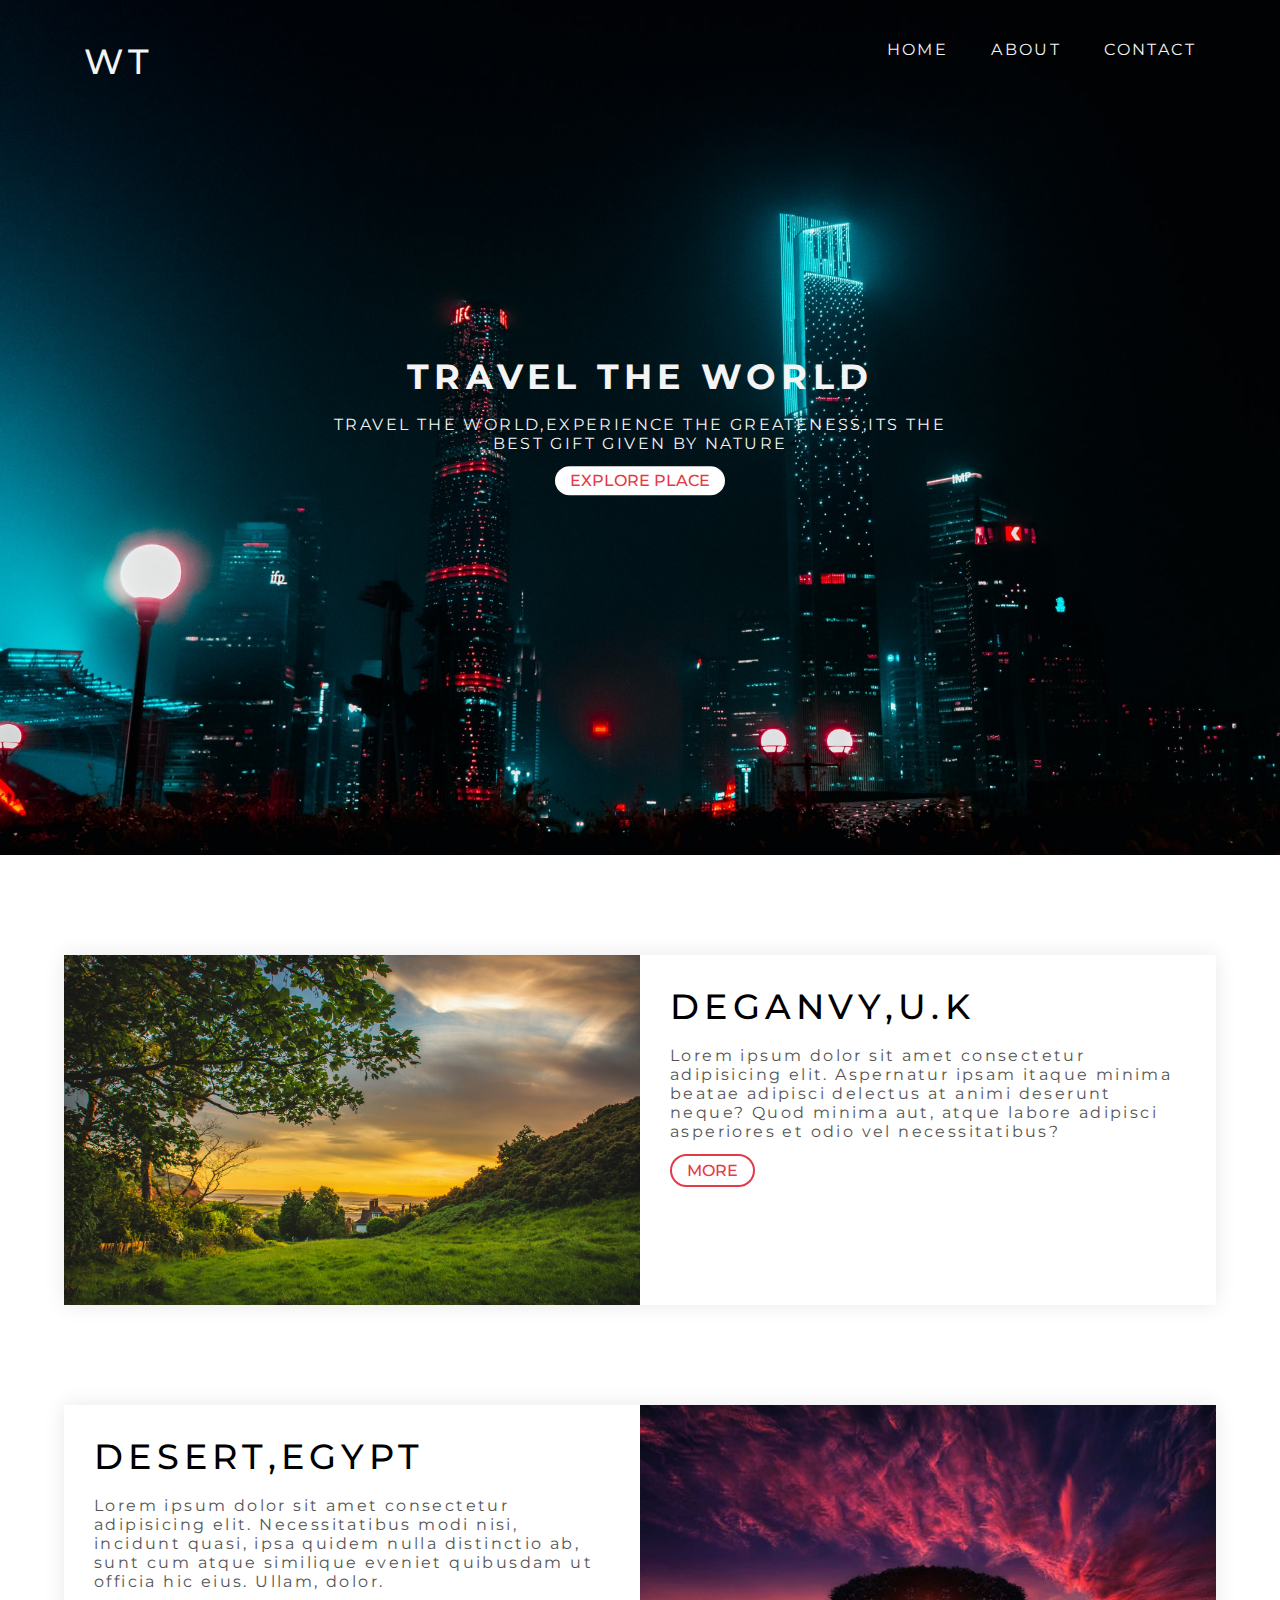
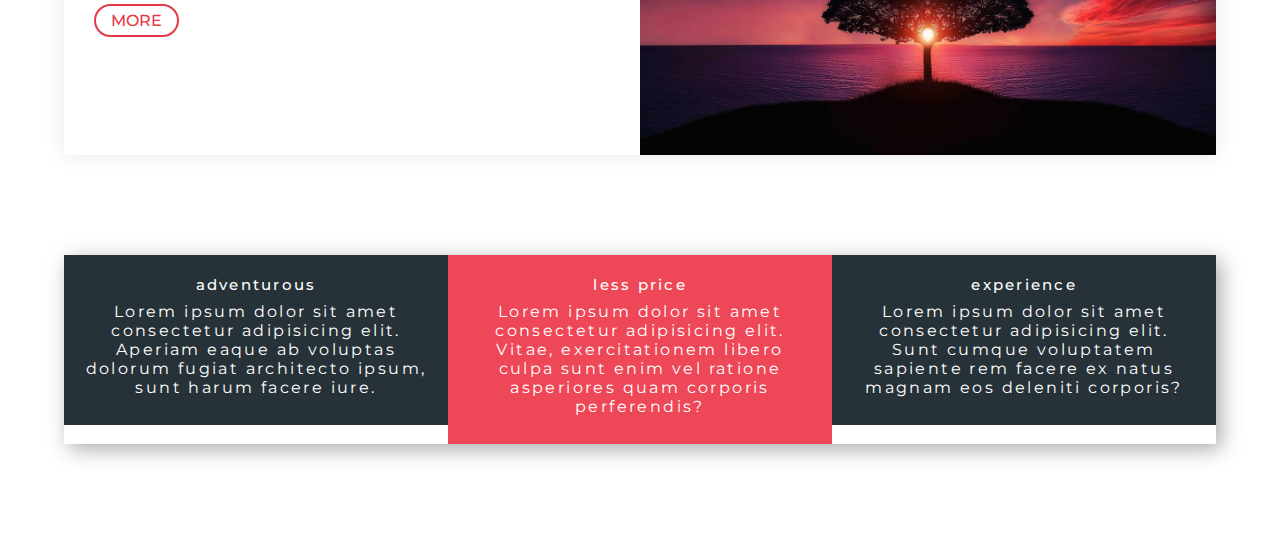
<file: index.html>
<!DOCTYPE html>
<html lang="en">
<head>
    <meta charset="UTF-8">
    <meta http-equiv="X-UA-Compatible" content="IE=edge">
    <link rel="stylesheet" href="./css/style.css">
    
    <title>TRAVEL WEBSITE| WELCOME</title>
</head>
<body>
    <header>
        <nav class="navbar">
            <div class="container">
            <h1 class="logo  text-light"> WT</h1>
            <ul class="nav-items">
                <li class="nav-item"> <a href="./index.html">home</a> </li>
                <li class="nav-item"><a href="./about.html">about</a></li>
                <li class="nav-item"><a href="./contact.html">contact</a></li>
            </ul>
        </div>

        </nav>


   <div class="header-content">
    <h1 class="lg-heading text-light">travel the world</h1>
    <p class="text-light">travel the world,experience the greateness,its the best gift given by nature</p>
    <a href="#exlpore-places" class="btn btn-primary text-red md-headind">explore place</a>
     </div>
    </header>
    <section  class="showcase" id="exlpore-places">
        <div class="container">
            <div class="row row1">
                <div class="img-box">
                    <img src="./img/showcase-photo3.jpg" alt=" image">
                </div>
                <div class="text-box"> 
                    <h2 class="lg-heading text-black">DEGANVY,U.K</h1>
                    <p class="text-gray">Lorem ipsum dolor sit amet consectetur adipisicing elit. Aspernatur ipsam itaque minima beatae adipisci delectus at animi deserunt neque? Quod minima aut, atque labore adipisci asperiores et odio vel necessitatibus?</p>
                      <a href="./about.html " class=" btn btn-secondary"> more</a>
                </div>
            </div>
               <div class="row row2">
                <div class="img-box">
                    <img src="./img/showcase-photo1.jpg" alt="image">
                </div>
                <div class="text-box">
                    <h2  class="lg-heading"> DESERT,EGYPT</h1>
                    <p class="text-gray">Lorem ipsum dolor sit amet consectetur adipisicing elit. Necessitatibus modi nisi, incidunt quasi, ipsa quidem nulla distinctio ab, sunt cum atque similique eveniet quibusdam ut officia hic eius. Ullam, dolor.</p>
                    <a href="./about.html" class=" btn  btn-secondary"> more</a>
                </div>

               </div>
        </div>

    </section>
    <section class="features">
        <div class="container">
            <div class="box-wrapper">
                <div class="box box-1">
                    <h2>adventurous</h2>
                    <p>Lorem ipsum dolor sit amet consectetur adipisicing elit. Aperiam eaque ab voluptas dolorum fugiat architecto ipsum, sunt harum facere iure.</p>
                </div>
                <div class="box box-2">
                    <h2>less price</h2>
                    <p>Lorem ipsum dolor sit amet consectetur adipisicing elit. Vitae, exercitationem libero culpa sunt enim vel ratione asperiores quam corporis perferendis?</p>
                </div>
                <div class="box box-3">
                    <h2>experience</h2>
                    <p>Lorem ipsum dolor sit amet consectetur adipisicing elit. Sunt cumque voluptatem sapiente rem facere ex natus magnam eos deleniti corporis?</p>
                </div>
            </div>
        </div>
        
    </section>
   
</body>
</html>
</file>
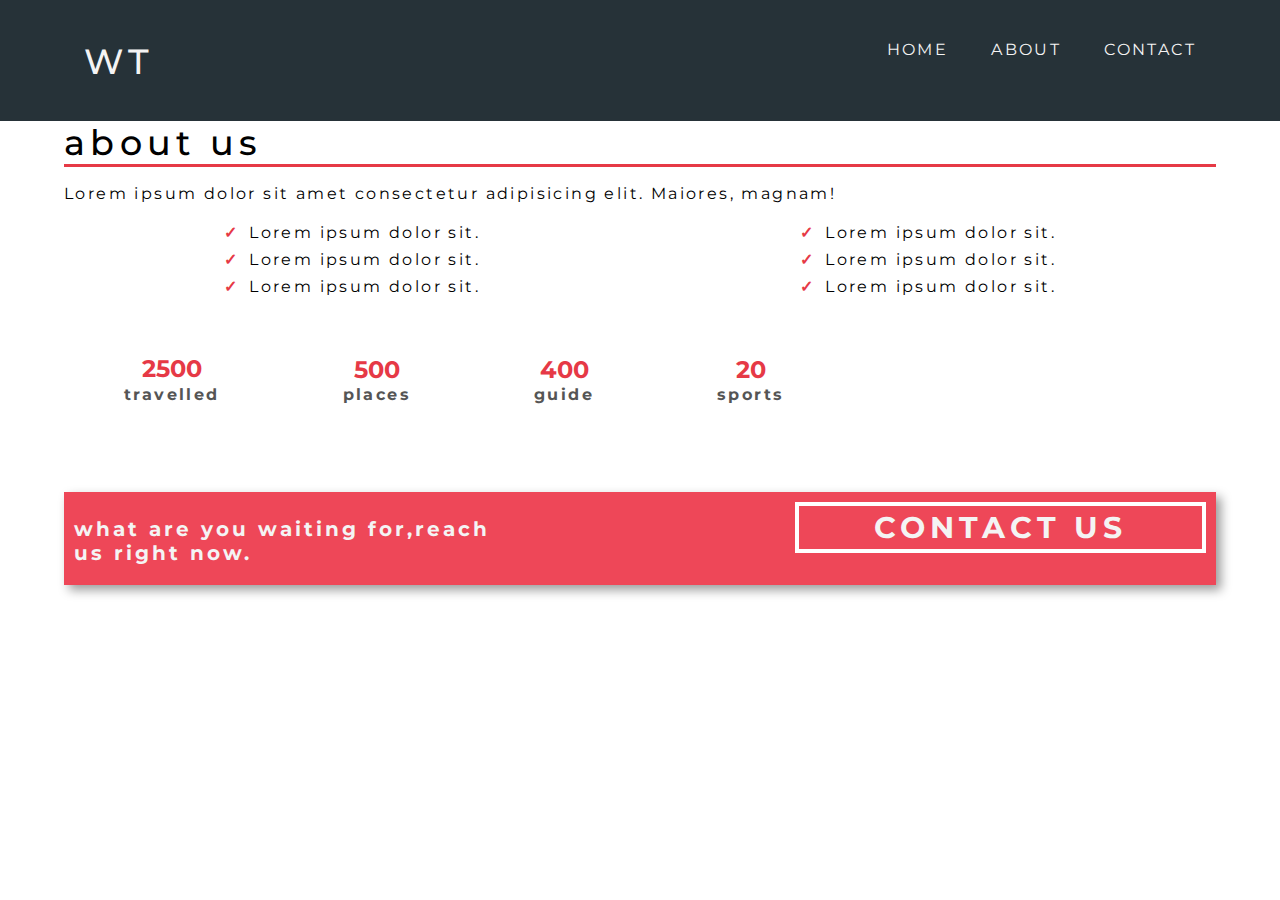
<file: about.html>
<!DOCTYPE html>
<html lang="en">
<head>
    <meta charset="UTF-8">
    <meta http-equiv="X-UA-Compatible" content="IE=edge">
    <link rel="stylesheet" href="./css/style.css">
    <title>TRAVEL WEBSITE| WELCOME</title>
</head>
<body>
    <nav class=" navbar bg-dark">
        <div class="container">
        <h1 class="logo  text-light"> WT</h1>
        <ul class="nav-items">
            <li class="nav-item"> <a href="./index.html">home</a> </li>
            <li class="nav-item"><a href="./about.html">about</a></li>
            <li class="nav-item"><a href="./contact.html">contact</a></li>
        </ul>
    </div>

    </nav>
    <section>
      <div class="container">
        <h2 class="lg-heading text-black about-heading">about us</h2>
          <p>Lorem ipsum dolor sit amet consectetur adipisicing elit. Maiores, magnam!</p>
          <div class="about-wrapper">
            <div class="left">
                <ul>
                    <li>Lorem ipsum dolor sit.</li>
                    <li>Lorem ipsum dolor sit.</li>
                    <li>Lorem ipsum dolor sit.</li>
                </ul>
            </div>
            <div class="right">
                <ul>
                    <li>Lorem ipsum dolor sit.</li>
                    <li>Lorem ipsum dolor sit.</li>
                    <li>Lorem ipsum dolor sit.</li>
                </ul>
            </div>
          </div>
     <div class="counts">
        <div class="count-item">
            <span>2500</span>
            <p>travelled</p>
        </div>
        <div class="count-item">
            <span>500</span>
            <p>places</p>
        </div>
        <div class="count-item">
            <span>400</span>
            <p>guide</p>
        </div>
        <div class="count-item">
            <span>20</span>
            <p>sports</p>
        </div>
     </div>
     <div class="cta-banner">
        <div class="cta-banner-left">
            <p class="cta-line">what are you waiting for,reach us right now.</p>
        </div>
        <div class="cta-banner-right">
            <a href="contact.html" class="btn-cta">contact us</a>
        </div>
     </div>
        </div>  
    </section>
</body>
</html>
</file>
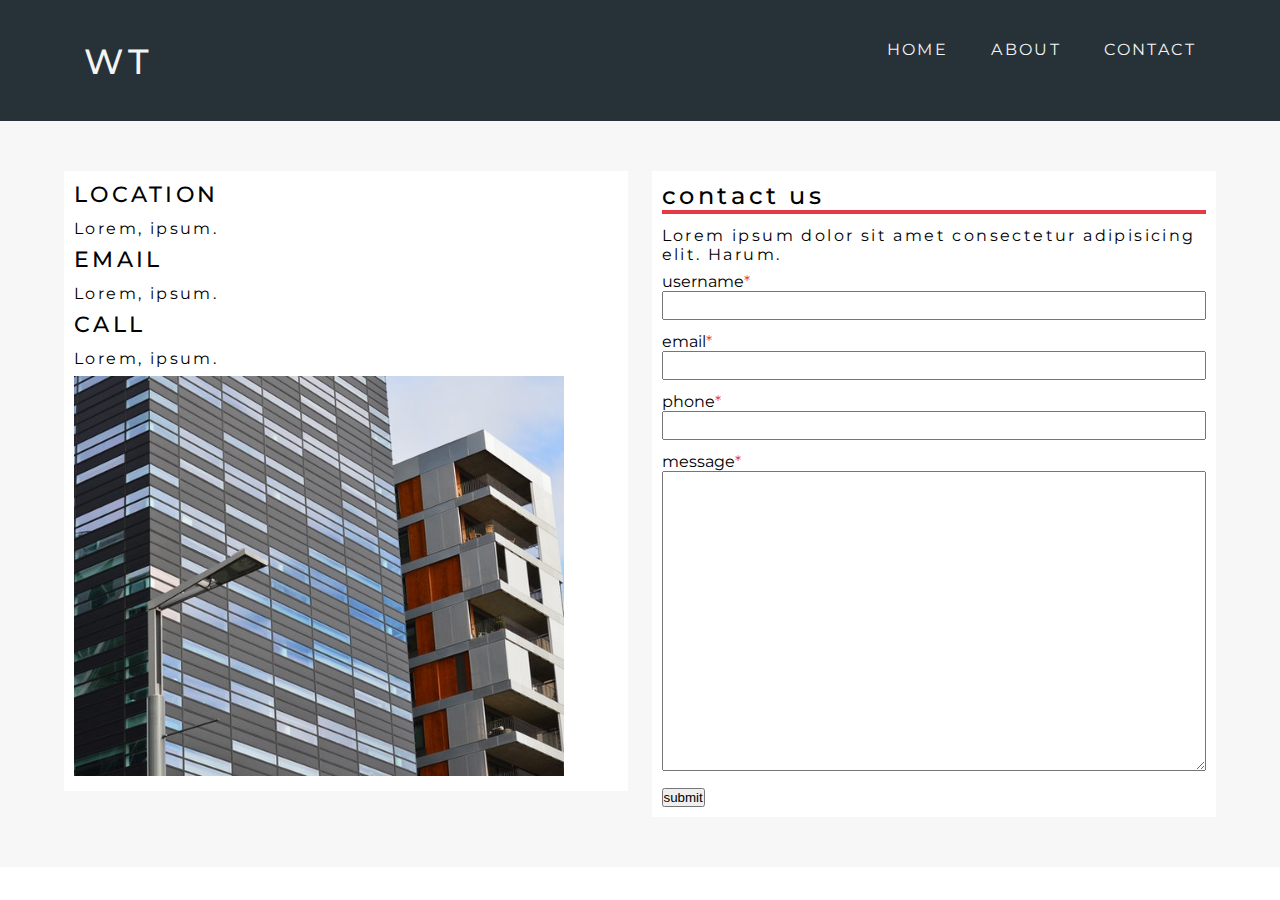
<file: contact.html>
<!DOCTYPE html>
<html lang="en">
<head>
    <meta charset="UTF-8">
    <meta http-equiv="X-UA-Compatible" content="IE=edge">
    <link rel="stylesheet" href="./css/style.css">
    <title>TRAVEL WEBSITE| WELCOME</title>
</head>
<body>
    <nav class=" navbar bg-dark">
        <div class="container">
        <h1 class="logo  text-light"> WT</h1>
        <ul class="nav-items">
            <li class="nav-item"> <a href="./index.html">home</a> </li>
            <li class="nav-item"><a href="./about.html">about</a></li>
            <li class="nav-item"><a href="./contact.html">contact</a></li>
        </ul>
    </div>
    </nav>
    <section class="contact-form">
        <div class="container">
            <div class="form-wrapper">
                <div class="company-address">
                    <div class="address-group">
                        <h2 class="text-grey md-heading">location</h2>
                        <p>Lorem, ipsum.</p>
                    </div>
                    <div class="address-group"> 
                         <h2 class="text-grey md-heading">email</h2>
                        <p>Lorem, ipsum.</p>
                    </div>
                    <div class="address-group">
                        <h2 class="text-grey md-heading">call</h2>
                        <p>Lorem, ipsum.</p>
                    </div>
                    <img src="./img/company-img.jpg" alt="company image">
                </div>
                <form action="" class="form">
                    <h2 class="mg-heading text-black">contact us</h2>
                   
                    <p>Lorem ipsum dolor sit amet consectetur adipisicing elit. Harum.</p>
                    <div class="form-group">
                        <label for="username">username</label>
                        <input type="text" name="" id="username" required>
                    </div>
                    <div class="form-group">
                        <label for="email">email</label>
                        <input type="email" name="" id="email" required>
                    </div>
                    <div class="form-group">
                        <label for="phone">phone</label>
                        <input type="text" name="" id="phone" required>
                    </div>
                    <div class="form-group">
                        <label for="message">message</label>
                        <textarea name="" id="message" ></textarea>
                    </div>
                    <button type="submit"class="form-btn">submit</button>
                </form>
            </div>
        </div>
      
    </section>
</file>
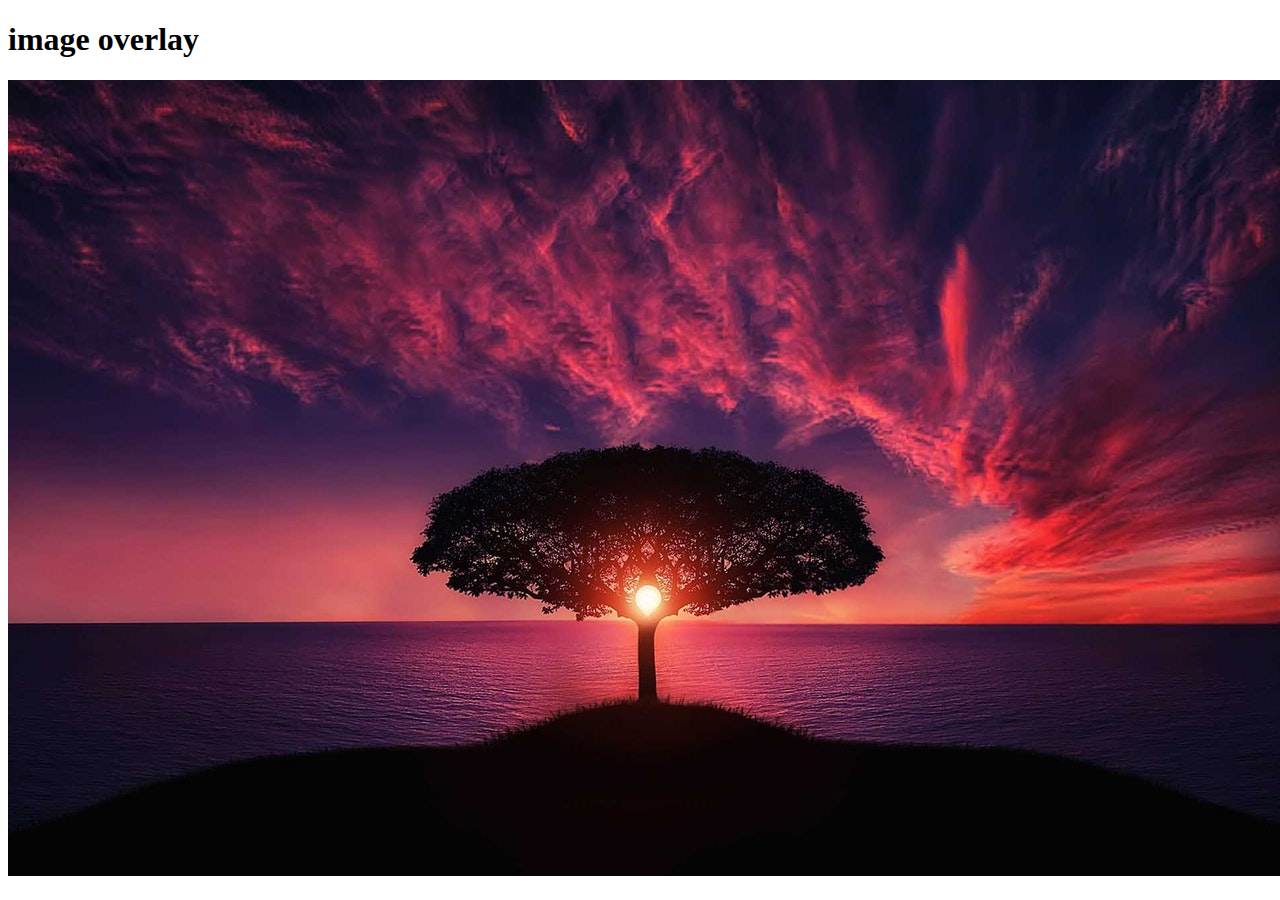
<file: t.html>
<!DOCTYPE html>
<html lang="en">
<head>
    <meta charset="UTF-8">
    <meta http-equiv="X-UA-Compatible" content="IE=edge">
    <link rel="stylesheet" href="css/">
    <title>Document</title>
</head>
<body>
    <h1 class="title">image overlay</h1>
    <div class="box">
        <img src="././img/showcase-photo1.jpg" alt="image">
    </div>

</body>
</html>
</file>
<file: css/style.css>
@import url('https://fonts.googleapis.com/css2?family=Montserrat:wght@300;400;500;700&display=swap');

* {
    margin: 0;
    padding: 0;
    box-sizing: border-box;
}

html {
    font-size: 62.5%;
}

body {
    font-family: 'Montserrat', sans-serif;
    ;
}

ul li {
    list-style: none;

}

a {
    font-size: 1.6rem;
    text-decoration: none;
}

p,
li {
    font-size: 1.6rem;
    margin-bottom: 0.5em;
    letter-spacing: 0.15em;
}

h1,
h2,
h3 {
    margin-bottom: 0.5em;
    letter-spacing: 0.15em;
    font-weight: 500;
}

.container {
    max-width: 1200px;
    width: 90%;
    margin: 0 auto;
}

/* *****************utility class************************** */
.lg-heading {
    font-size: 3.5rem;
}

.md-heading {
    font-size: 2.2rem;
}

.text-red {
    color: #e63946;
}

.text-light {
    color: #f4f4f4;
}

.tet-black {
    color: #333;
}

.text-gray {
    color: #555;
}


.btn {
    display: inline-block;
    padding: 0.5rem 1.5rem;
    font-weight: 500;
    text-transform: uppercase;
    margin: 0.5rem 0;
}

.btn-primary:hover {
    background-color: rgb(141, 140, 140);
}

.btn-primary {
    background-color: #fff;
    border-radius: 10em;
}

.btn-secondary {
    border: 2px solid #e63946;
    border-radius: 10em;
    color: #e63946;
    background: #fff;


}









header {
    position: relative;
    height: 95vh;
    background: url('../img/header-image.jpg');
    background-position: center;
    background-size: cover;
    background-repeat: no-repeat;
}

.bg-dark {
    background-color: #263238;
}

.navbar a {
    color: white;
    text-transform: uppercase;


}

.logo {
    /* float: left; */
    display: inline-block;
    font-size: 3.5rem;
    margin-top: 20px;
    padding: 20px;
}

.navbar .nav-items {

    float: right;
}

.navbar .nav-item {
    display: inline-block;
    margin-top: 20px;
    padding: 20px;

}

.navbar::after {
    content: ;
    display: block;
    clear: both;
}

.navbar a:link,
.navba a:visited {
    color: #f4f4f4;

}

.navbar a {
    padding-bottom: 0.3rem;
}

.navbar a:hover {
    border-bottom: 1px solid #fff;
}

.header-content {
    position: absolute;
    text-align: center;
    top: 50%;
    left: 50%;
    transform: translate(-50%, -50%);
    background: linear-gradient(rgb (0, 0, 0, .2) rgb(0, 0, 0, .2));

}

.header-content h1 {
    text-transform: uppercase;
    font-weight: 700;


}

.header-content p {
    text-transform: uppercase;
}

.show-case {
    background-color: #ddd;
    padding: 10rem 0;

}

.row {
    height: 350px;
    background-color: #fff;
    box-shadow: 0px 0px 20px 0px rgba(0, 0, 0, 0.096);

}

.row1 {
    margin-top: 10rem;
    margin-bottom: 10rem;

}

.row1 .img-box,
.row2 .text-box {
    float: left;
    width: 50%;
}

.row2 .img-box,
.row1 .text-box {
    float: right;
    width: 50%;
}

.row .img-box {

    height: 100%;

}

.row .text-box {

    padding: 3rem;
}

.row .img-box img {
    display: inline-block;
    width: 100%;
    height: 100%;
    object-fit: cover;
}

.row::after {
    content: '';
    display: block;
    clear: both;
}

.features {
    padding: 10rem 0;
}

.box-wrapper {
    box-shadow: 5px 5px 20px 0px rgba(0, 0, 0, 0.342);
}

.box {
    width: 33.3333333%;
    float: left;

    padding: 2rem;
    text-align: center;
}

.box-1,
.box-3 {
    background-color: #263238;
    color: #fff;
}

.box-2 {
    background-color: #ee4758;
    color: #fff;
}



.box-wrapper::after {
    content: "";
    display: block;
    clear: both;
}

.about-heading {
    border-bottom: 3px solid #e63946;

}

.about-wrapper {

    text-align: center;
    margin-top: 2rem;
}

.about-wrapper .left {
    float: left;
    width: 50%;
}

.about-wrapper .right {
    float: right;
    width: 50%;
}

.about-wrapper::after {
    content: '';
    display: block;
    clear: both;
}

.about-wrapper li::before {
    content: '\2713';
    color: #e63946;
    font-weight: bold;
    padding-right: 1rem;
}

.counts .count-item {
    display: inline-block;
    padding: 5rem 6rem;
    text-align: center;

}

.count-item span {
    font-weight: bold;
    font-size: x-large;
    color: #e63946;
}

.count-item p {
    font-weight: bold;
    padding-top: 2%;
    color: #555;
}

.cta-banner {
    background: #ee4758;
    color: #f4f4f4;
    padding: 1rem;
    box-shadow: 5px 5px 10px #00000065;
    margin-top: 3rem;
}

.cta-banner-right {
    width: 60%;
    float: right;
    text-align: right;
}

.cta-banner-left {
    width: 40%;
    float: left;
}

.cta-line {
    font-weight: 700;
    font-size: 2rem;
    margin-top: 1.5rem;
}
.btn-cta{
    text-align: center;
    display: inline-block;
    font-weight: 700;
    font-size: 3rem;
    text-transform: uppercase;
    border: 4px solid white;
    padding: 0.3rem 2.5em;
    letter-spacing: 0.5rem;
    color: #f4f4f4;
}

.cta-banner::after {
    content: '';
    display: block;
    clear: both;
}
.contact-form{
    padding: 5rem 0;
    font-size: 2rem;
    background: #f7f7f7;
}
.form-wrapper{

}
.form-wrapper::after{
    content: '';
    display: block;
    clear: both;
}
 .form-wrapper  .company-address{
    background: #fff;
    width: 49%;
padding: 1rem;
    float: left;
}
.form-wrapper  .company-address h2{
    display: inline-block;
    text-transform: uppercase;
}
.form-wrapper  .company-address img{
    max-width: 90%;
    min-height: 40rem;
    object-fit: cover;
    object-position: right;
}




 .form-wrapper .form{
    background: #fff;
    font-size: 1.6rem;
    width: 49%;
    float: right;
    padding: 1rem;
}
.form  h2{
    border-bottom: 4px solid #e63946;
}
.form-wrapper .form label{
    display: block;
}
.form-wrapper .form input{
    padding: 0.5rem;
    width: 100%;
}
.form-wrapper .form .form-group{
    margin-bottom: 1.2rem;
}
.form-wrapper .form  label::after{
    content:'*';
    color: #e63946;
}
.form-wrapper .form textarea{
    width: 100%;
    height: 300px;
    padding: 1rem;
}
@media(max-width:500px){
    hmtl{
        font-size: 50%;

    }
    .navbar  .nav-items,  .navbar .logo{
        float: none;
        display: block;
        width: 100%;
        text-align: center;
    }
    .header-content  h1{
        display: none;
    }
    .row{
        height: auto;
        width: 100%;
    }
    .row  .img-box,
    .row  .text-box{
        float: none;
        width: 100%;
        text-align: center;
    }
    .features  .box{
        float: none;
        width: 100%;
        text-align: center;
        box-shadow: 5px 5px 20px 0px rgba(0, 0, 0, 0.342);
    }
    .features .box-2,
    .features .box-3{
        margin-top: 7rem;
    }
    .box-wrapper {
        box-shadow: none;
    }
    .cta-banner-left,
    .cta-banner-right{
        float: none;
        width: 100%;
        text-align: center;
    }
    .form-wrapper .company-address{
        float: none;
        width: 100%;
        height: auto;
        margin-bottom: 5rem;
    }
    .form-wrapper .form{
        float: none;
        width: 100%;
        height: auto;
    }
    
}
</file>
